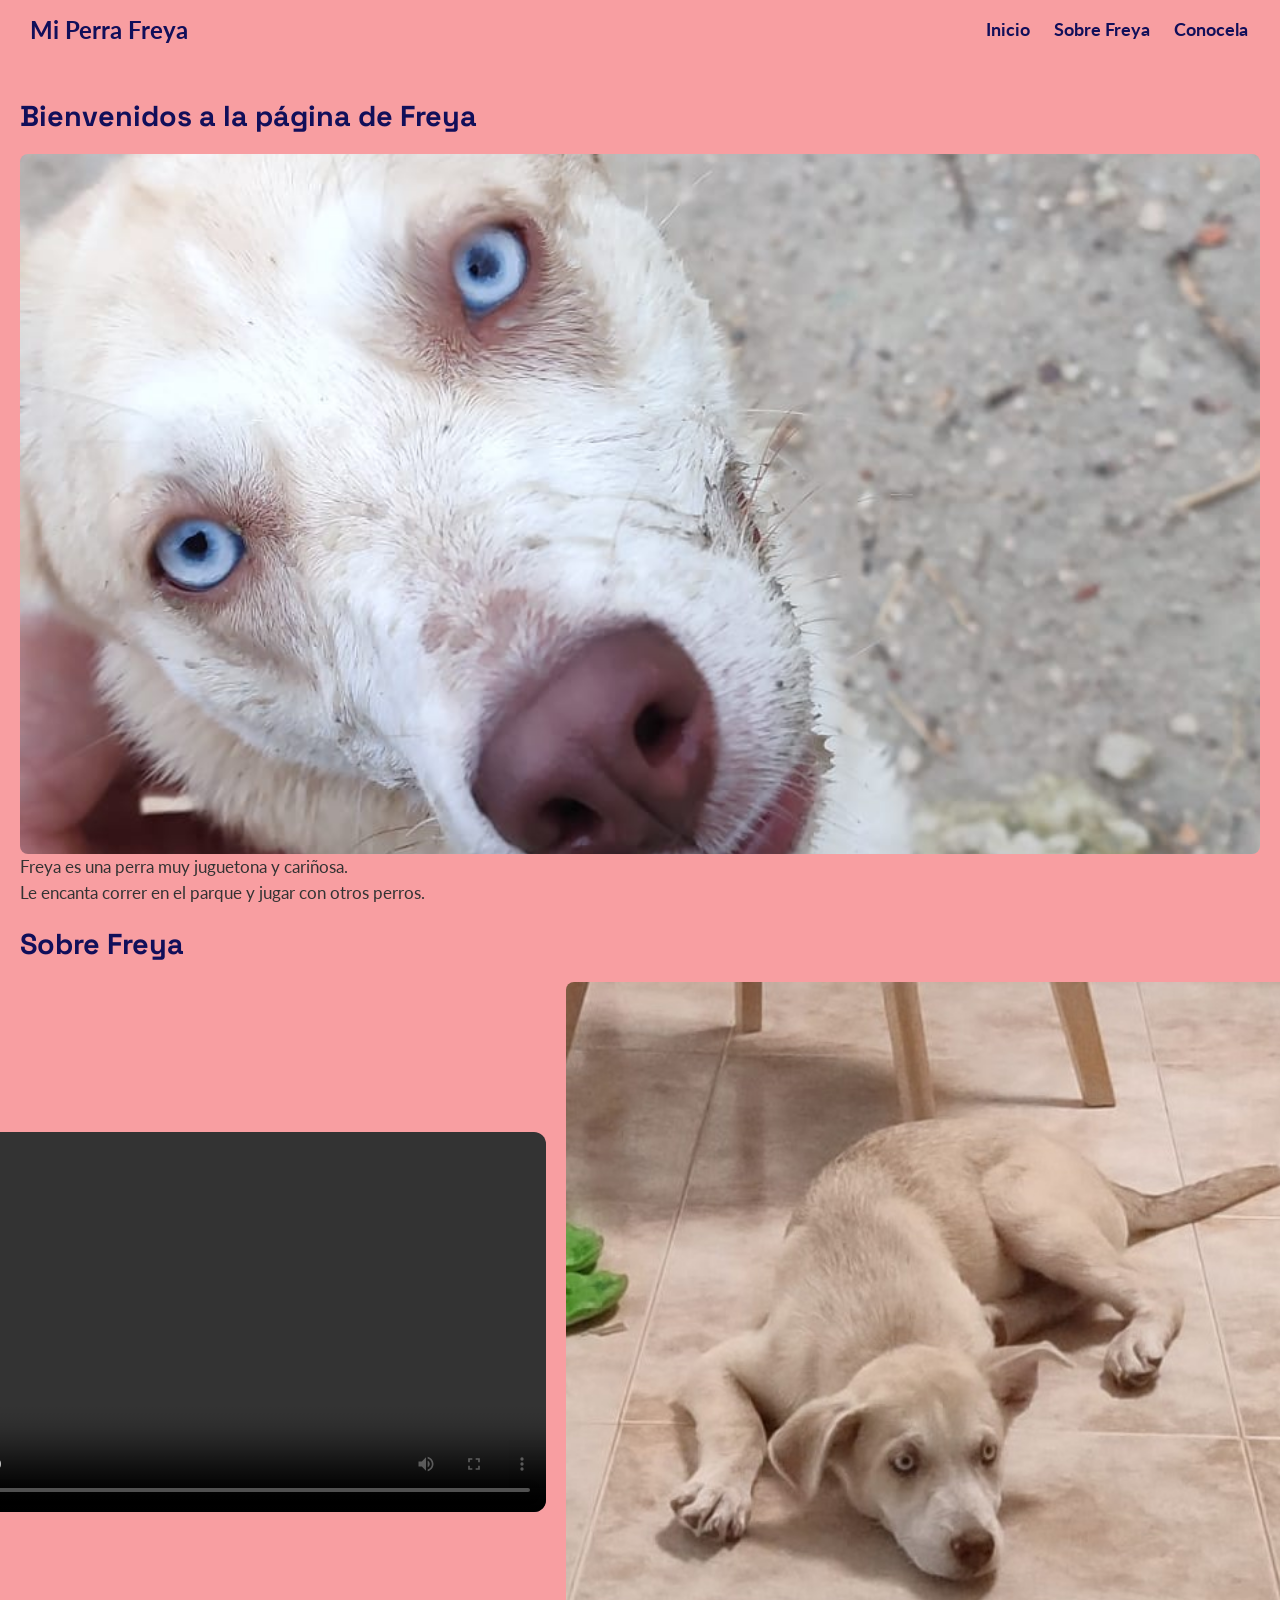
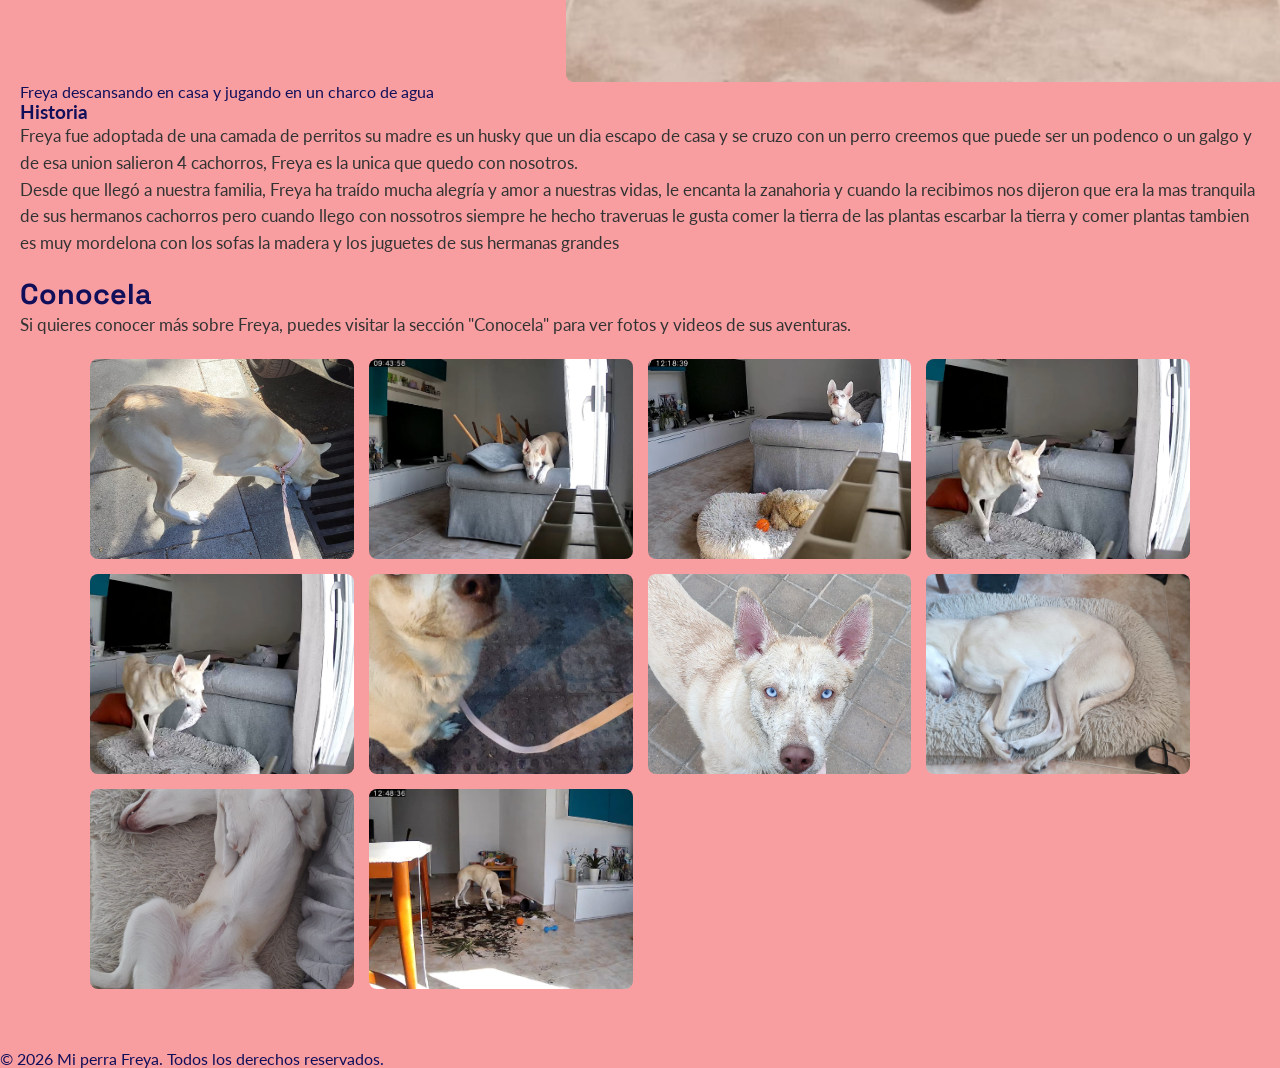
<file: index.html>
<!doctype html>
<html lang="es">
  <head>
    <meta charset="UTF-8" />
    <meta name="viewport" content="width=device-width, initial-scale=1.0" />
    <link rel="stylesheet" href="style.css" />
    <title>Mi perra Freya</title>
  </head>
  <body>
    <header>
      <h1>Mi Perra Freya</h1>
      <nav>
        <ul>
          <li><a href="#Iniciol">Inicio</a></li>
          <li><a href="#sobre-freya">Sobre Freya</a></li>
          <li><a href="#conocela">Conocela</a></li>
        </ul>
      </nav>
    </header>
    <main>
      <section>
        <h2 id="Inicio">Bienvenidos a la página de Freya</h2>
        <img
          src="./IMAGES/freya portada.jpeg"
          alt="La perra Freya mirando la camara"
          class="portada"
        />
        <p>Freya es una perra muy juguetona y cariñosa.</p>
        <p>Le encanta correr en el parque y jugar con otros perros.</p>
      </section>
      <section>
        <h2 id="sobre-freya">Sobre Freya</h2>
        <figure class="contenedor-multimedia">
          <div class="medios-flex">
            <video controls autoplay loop class="media-video">
              <source
                src="./IMAGES/freya jugando en un charco de agua.mp4"
                tyoe="video/mp4"
              />
            </video>
            <img
              src="./IMAGES/freya cuando recien llego a casa.jpeg"
              alt="freya en casa su primer dia"
              class="portada"
            />
          </div>
          <figcaption>
            Freya descansando en casa y jugando en un charco de agua
          </figcaption>
        </figure>
        <article>
          <h3>Historia</h3>

          <p>
            Freya fue adoptada de una camada de perritos su madre es un husky
            que un dia escapo de casa y se cruzo con un perro creemos que puede
            ser un podenco o un galgo y de esa union salieron 4 cachorros, Freya
            es la unica que quedo con nosotros.
          </p>
          <p>
            Desde que llegó a nuestra familia, Freya ha traído mucha alegría y
            amor a nuestras vidas, le encanta la zanahoria y cuando la recibimos
            nos dijeron que era la mas tranquila de sus hermanos cachorros pero
            cuando llego con nossotros siempre he hecho traveruas le gusta comer
            la tierra de las plantas escarbar la tierra y comer plantas tambien
            es muy mordelona con los sofas la madera y los juguetes de sus
            hermanas grandes
          </p>
        </article>
      </section>
      <section>
        <h2 id="conocela">Conocela</h2>
        <p>
          Si quieres conocer más sobre Freya, puedes visitar la sección
          "Conocela" para ver fotos y videos de sus aventuras.
        </p>
        <div class="galeria-grid">
          <img
            src="./IMAGES/freya buscando una presa.jpeg"
            alt="Freya buscando una presa"
          />
          <img
            src="./IMAGES/freya captada por la camara 2.jpeg"
            alt="Freya captada por la camara"
          />
          <img
            src="./IMAGES/freya captado por la camara.jpeg"
            alt="Foto de Freya en la camara web"
          />
          <img
            src="./IMAGES/freya con algo en la boca.jpeg"
            alt="Foto de Freya ocn algo en la boca"
          />
          <img
            src="./IMAGES/freya con algo en la boca.jpeg"
            alt="Foto de Freya despues de jugar"
          />
          <img
            src="./IMAGES/freya despues de jugar.jpeg"
            alt="Foto de Freya despues de jugar"
          />
          <img
            src="./IMAGES/freya despues de salir de jugar 2.jpeg"
            alt="Foto de Freya despues de jugar"
          />
          <img src="./IMAGES/freya dormida.jpeg" alt="Foto de Freya dormida" />
          <img
            src="./IMAGES/freya durmiendo boca arriba.jpeg"
            alt="Foto de Freya boca arriba"
          />
          <img
            src="./IMAGES/freya ha tirado la planta y regado la tierra.jpeg"
            alt="Foto de Freya haciendo travesura"
          />
        </div>
      </section>
    </main>
    <footer>
      <p>&copy; 2026 Mi perra Freya. Todos los derechos reservados.</p>
    </footer>
  </body>
</html>
</file>
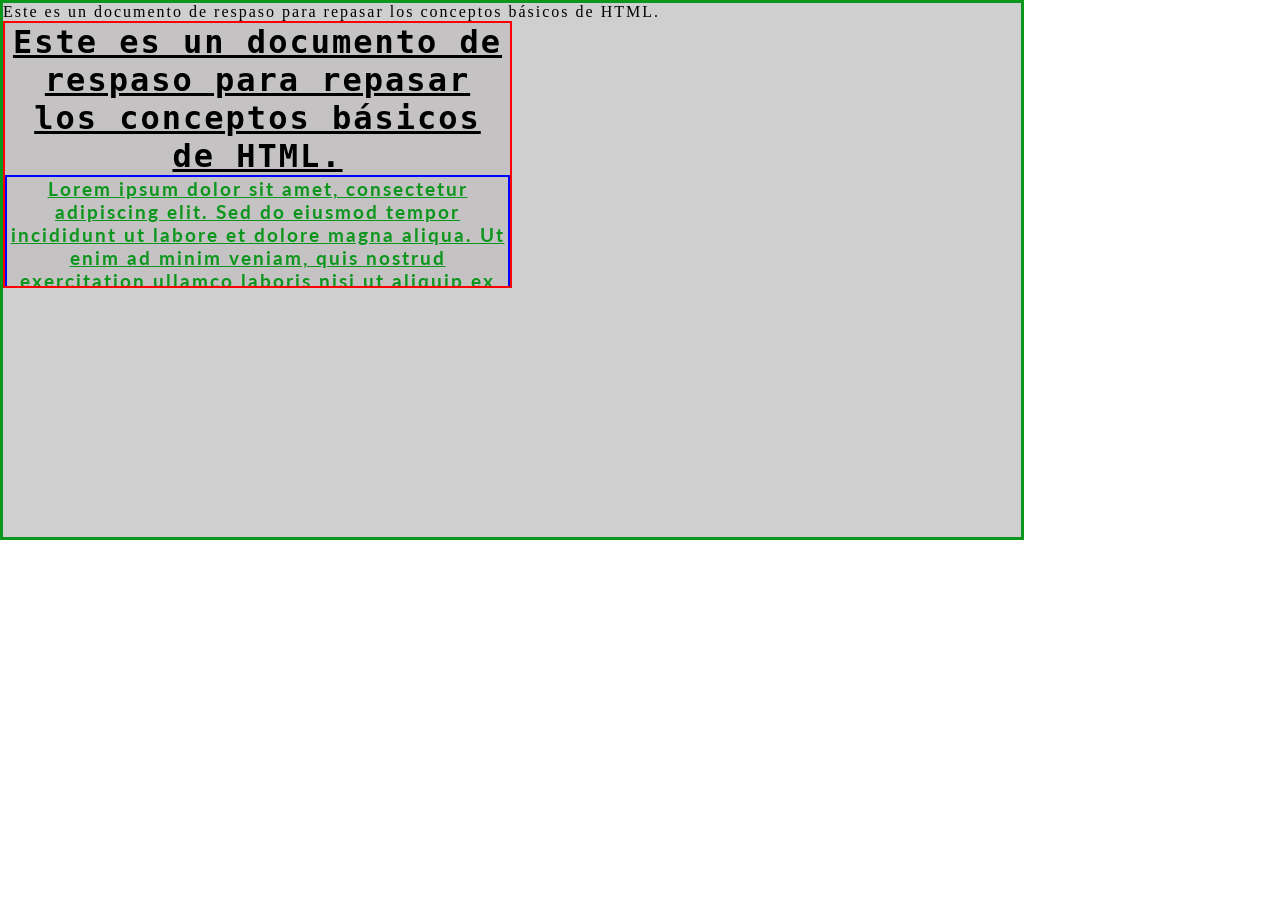
<file: repaso.html>
<!doctype html>
<html lang="es">
  <head>
    <meta charset="UTF-8" />
    <meta name="viewport" content="width=device-width, initial-scale=1.0" />
    <link rel="stylesheet" href="./repaso.css" />
    <title>Documento de respaso</title>
  </head>
  <!--   <body>
    <header>
      <h1>Documento de respaso</h1>
      <nav>
        <ul>
          <li><a href="index.html">Inicio</a></li>
          <li><a href="repaso.html">Repaso</a></li>
          <li><a href="contacto.html">Contacto</a></li>
        </ul>
      </nav>
    </header>
    <main> -->
  <div class="padre">
    <p>
      Este es un documento de respaso para repasar los conceptos básicos de
      HTML.
    </p>
    <div class="hijo">
      <p>
        Este es un documento de respaso para repasar los conceptos básicos de
        HTML.
      </p>
      <div class="nieto">
        <p>
          Lorem ipsum dolor sit amet, consectetur adipiscing elit. Sed do
          eiusmod tempor incididunt ut labore et dolore magna aliqua. Ut enim ad
          minim veniam, quis nostrud exercitation ullamco laboris nisi ut
          aliquip ex ea commodo consequat.
        </p>
      </div>
    </div>
  </div>
  <!--  </main>
    <footer>
      <p>&copy; 2024 Mi Sitio Web. Todos los derechos reservados.</p>
    </footer>
  </body> -->
</html>
</file>
<file: style.css>
@import url('https://fonts.googleapis.com/css2?family=Lato:ital,wght@0,100;0,300;0,400;0,700;0,900;1,100;1,300;1,400;1,700;1,900&family=Space+Grotesk:wght@300..700&display=swap');
* {
    margin: 0;
    padding: 0;
    box-sizing: border-box;
}
:root{
    font-size: 16px;
    font-family: "Lato", sans-serif;
    color: #110f5a;
    background-color: #f89ea1;
}
header{
    display: flex;
    justify-content: space-between;
    align-items: center;
    width: 100%;
    margin: 0 auto;
    padding: 15px 30px;
}
header h1 {
    font-size: 1.5rem;
    margin: 0
    font-family: "space Grotesk", sans-serif;
}
nav ul{
    display: flex;
    list-style: none;
    font-size: 1.1rem;
    gap: 20px;
    align-items: center;
}
nav a{
    text-decoration: none;
    font-weight: bold;
    color: #110f5a;
    padding: 16px auto;
    border-radius: 50px;
    border: 2px solid transparent;
    transition: all 0.3s ease;
    display: inline block;
}
nav a:hover{
    color: #ffffff;
    background-color: #110f5a;
    border-color: #110f5a;
    transform: translateY(-2px);
    box-shadow: 0 4px 8px rgba(0, 0, 0, 0.15);
}
main{
    display: flex;
    flex-direction: column;
    align-items: center;
    width: 100%;
    padding: 40px 20px;
    gap: 20px;
}
main section{
    width: 100%;
    max-width: 800px
    display: flex;
    flex-direction: column;
    gap: 15px;
    text-align: left;
}
main section h2 {
  font-family: "Space Grotesk", sans-serif;
  font-size: 1.8rem;
  color: #110f5a;
  line-height: 1.2;
}

main section p {
  font-family: "Lato", sans-serif;
  font-size: 1.05rem;
  line-height: 1.6; /* Aumenta el interlineado para que el texto respire y sea fácil de leer */
  color: #333333;
}
.portada{
    width: 100%;
    max-width: 100%;
    height: 700px;
    display: block;
    object-fit: cover;
    margin: 20px auto 0;
    border-radius: 8px;
}
/* Caja contenedor del video y la imagen */
.medios-flex {
  display: flex !important;
  flex-direction: row !important; /* Fuerza a que se pongan en fila */
  justify-content: center !important;
  align-items: center !important;
  gap: 20px !important;
  width: 100% !important;
}

/* Forzar tamaño idéntico para ambos */
.media-video,
.media-imagen {
  flex: 1 1 50% !important;   /* Obliga a cada uno a ocupar exactamente el 50% del ancho */
  width: 50% !important;
  max-width: 50% !important;
  height: 380px !important;    /* Mismísima altura para ambos en escritorio */
  object-fit: cover !important;/* Relleno completo sin deformar */
  border-radius: 12px;
}

/* Regla para móviles */
@media (max-width: 768px) {
  .medios-flex {
    flex-direction: column !important;
  }
  
  .media-video,
  .media-imagen {
    width: 100% !important;
    max-width: 100% !important;
    height: 300px !important;
  }
}
.galeria-grid {
    display: grid;
    grid-template-columns: repeat(auto-fit, minmax(220px, 1fr));
    gap: 15px;
    width: 100%;
    max-width: 1100px;
    margin: 20px auto;
}
.galeria-grid img {
  width: 100%;
  height: 200px;
  object-fit: cover;
  border-radius: 8px;
  transition: all 0.3s ease;
  position: relative;
}

.galeria-grid img:hover {
  height: auto;           /* Elimina el tope de altura */
  max-height: 400px;      /* Define una altura máxima permitida */
  object-fit: un-set;     /* O usa contain para verla entera */
  transform: scale(1.2);  /* La agranda sobre el resto de fotos */
  z-index: 20;            /* Superpone la foto sobre la cuadrícula */
  box-shadow: 0 10px 20px rgba(0, 0, 0, 0.4);
}
</file>
<file: repaso.css>
@import url('https://fonts.googleapis.com/css2?family=Lato:ital,wght@0,100;0,300;0,400;0,700;0,900;1,100;1,300;1,400;1,700;1,900&display=swap');
* {
    margin: 0;
    padding: 0;
    box-sizing: border-box;
}
:root{
    font-size: 16px;
}
.padre{
    width: 80vw;
    height: 60vh;
    border: solid 3px hsl(127, 84%, 32%);
    background-color: #403d3d3f;
    letter-spacing: 2px;
}
.hijo{
    width: 50%;
    height: 50%;
    border: solid 2px red;
    background-color: rgba(44, 35, 35, 0.071);
    text-align: center;
    overflow: auto;
}
.hijo p{
    font-family: monospace;
    font-weight: 700; 
    font-size: 2rem;
    text-decoration: underline;
}
.nieto{
    border: solid 2px blue;
    font-size: 1.5em;
    font-family: "Lato", sans-serif;
}
.nieto p {
    font-family: "Lato", sans-serif;
    font-size: 1.2rem;
    color: hsl(127, 84%, 32%);
}
</file>
